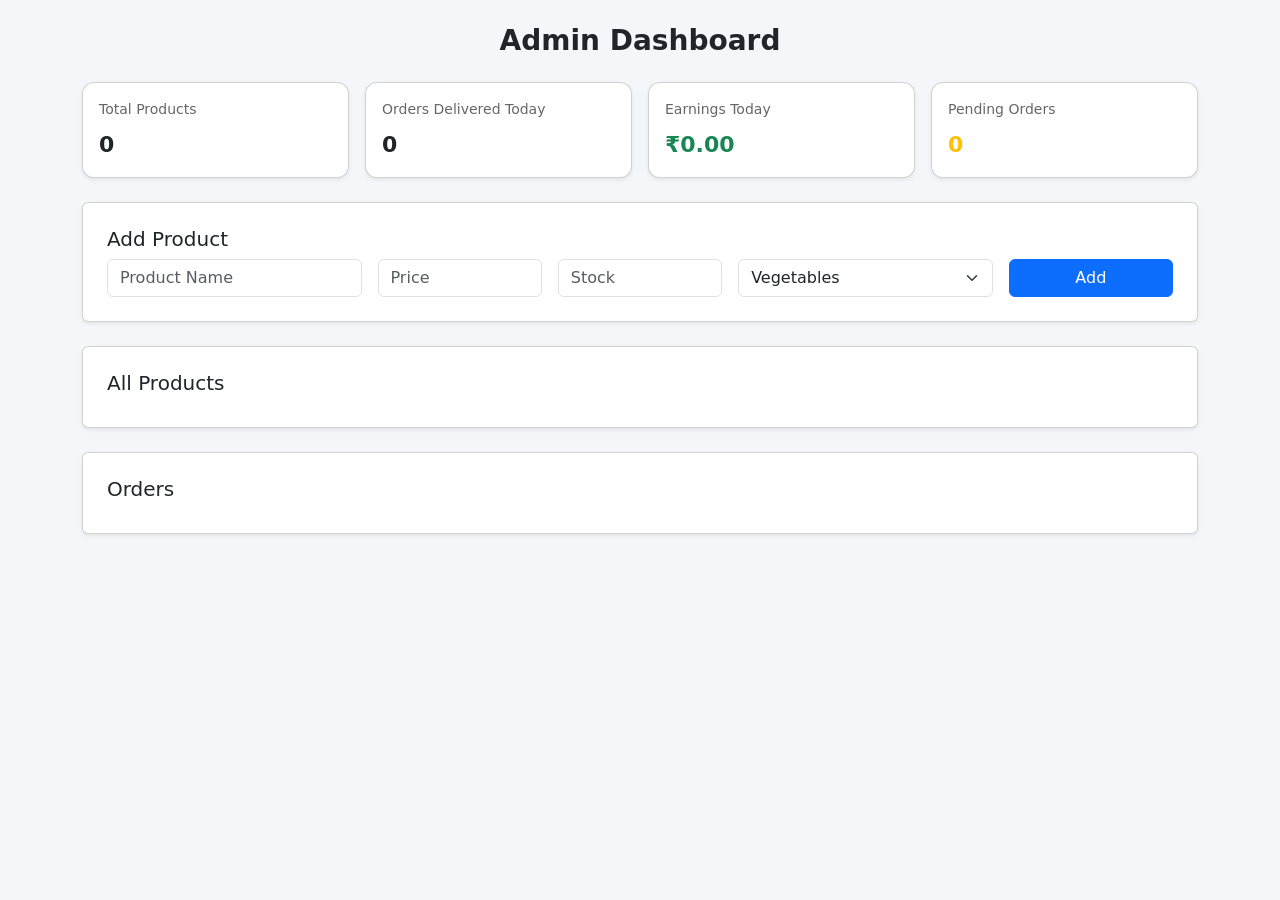
<file: templates/admin.html>
<!DOCTYPE html>
<html>
<head>
    <title>Admin Panel</title>
    <meta charset="UTF-8">
    <meta name="viewport" content="width=device-width, initial-scale=1">

    <!-- Bootstrap -->
    <link href="https://cdn.jsdelivr.net/npm/bootstrap@5.3.2/dist/css/bootstrap.min.css" rel="stylesheet">

    <!-- Custom CSS -->
    <link href="../static/css/admin.css" rel="stylesheet">
</head>

<body>

<div class="container py-4">

    <h3 class="mb-4 text-center fw-bold">Admin Dashboard</h3>

    <div class="row g-3 mb-4">

        <div class="col-md-3">
            <div class="card dashboard-card shadow-sm p-3">
                <div class="card-title">Total Products</div>
                <div class="card-value" id="totalProducts">0</div>
            </div>
        </div>

        <div class="col-md-3">
            <div class="card dashboard-card shadow-sm p-3">
                <div class="card-title">Orders Delivered Today</div>
                <div class="card-value" id="ordersToday">0</div>
            </div>
        </div>

        <div class="col-md-3">
            <div class="card dashboard-card shadow-sm p-3">
                <div class="card-title">Earnings Today</div>
                <div class="card-value text-success">₹<span id="earningsToday">0</span></div>
            </div>
        </div>

        <div class="col-md-3">
            <div class="card dashboard-card shadow-sm p-3">
                <div class="card-title">Pending Orders</div>
                <div class="card-value text-warning" id="pendingOrders">0</div>
            </div>
        </div>

    </div>

    <!-- Add Product -->
    <div class="card shadow-sm p-4 mb-4">
        <h5>Add Product</h5>
        <div class="row g-3">
            <div class="col-md-3">
                <input id="pName" class="form-control" placeholder="Product Name">
            </div>
            <div class="col-md-2">
                <input id="pPrice" type="number" class="form-control" placeholder="Price">
            </div>
            <div class="col-md-2">
                <input id="pStock" type="number" class="form-control" placeholder="Stock">
            </div>
            <div class="col-md-3">
                <select id="pCategory" class="form-select">
                    <option value="vegetables">Vegetables</option>
                    <option value="fruits">Fruits</option>
                    <option value="dairy">Dairy</option>
                    <option value="groceries">Groceries</option>
                    <option value="snacks">Snacks</option>
                    <option value="beverages">Beverages</option>
                    <option value="household">Household</option>
                    <option value="personalcare">Personal Care</option>
                </select>
            </div>
            <div class="col-md-2">
                <button class="btn btn-primary w-100" onclick="addProduct()">Add</button>
            </div>
        </div>
    </div>

    <!-- Products -->
    <div class="card shadow-sm p-4 mb-4">
        <h5>All Products</h5>
        <div id="productList"></div>
    </div>

    <!-- Orders -->
    <div class="card shadow-sm p-4">
        <h5>Orders</h5>
        <div id="ordersList"></div>
    </div>

</div>

<!-- Admin JS -->
<script src="../static/js/admin.js"></script>

</body>
</html>
</file>
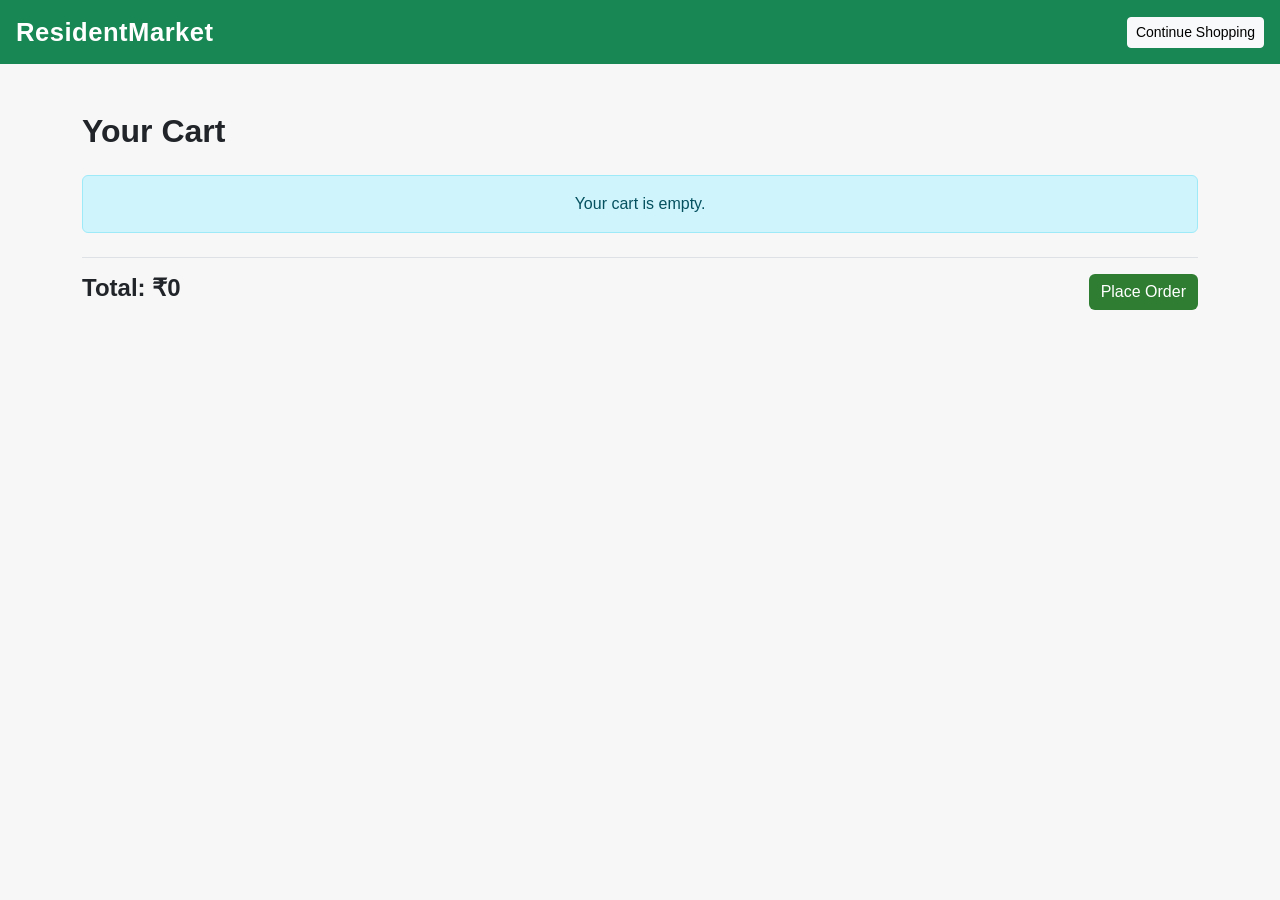
<file: templates/cart.html>
<!DOCTYPE html>
<html lang="en">
<head>
    <meta charset="UTF-8">
    <title>Cart | ResidentMarket</title>

    <!-- Bootstrap -->
    <link href="https://cdn.jsdelivr.net/npm/bootstrap@5.3.2/dist/css/bootstrap.min.css" rel="stylesheet">
    <link href="../static/css/style.css" rel="stylesheet">
</head>
<body>

<!-- NAVBAR -->
<nav class="navbar navbar-expand-lg navbar-dark bg-success px-3">
    <a class="navbar-brand fw-bold" href="index.html">ResidentMarket</a>
    <div class="ms-auto">
        <a href="items.html?category=all" class="btn btn-light btn-sm">
            Continue Shopping
        </a>
    </div>
</nav>

<!-- CART CONTENT -->
<div class="container py-5">
    <h2 class="fw-bold mb-4">Your Cart</h2>

    <div id="cart-items" class="mb-4"></div>

    <div class="d-flex justify-content-between align-items-center border-top pt-3">
        <h4 class="fw-bold">Total: ₹<span id="cart-total">0</span></h4>

        <button class="btn btn-success" onclick="placeOrder()">
            Place Order
        </button>
    </div>
</div>

<!-- JS -->
<script src="../static/js/cart.js"></script>
<script src="https://cdn.jsdelivr.net/npm/bootstrap@5.3.2/dist/js/bootstrap.bundle.min.js"></script>
</body>
</html>
</file>
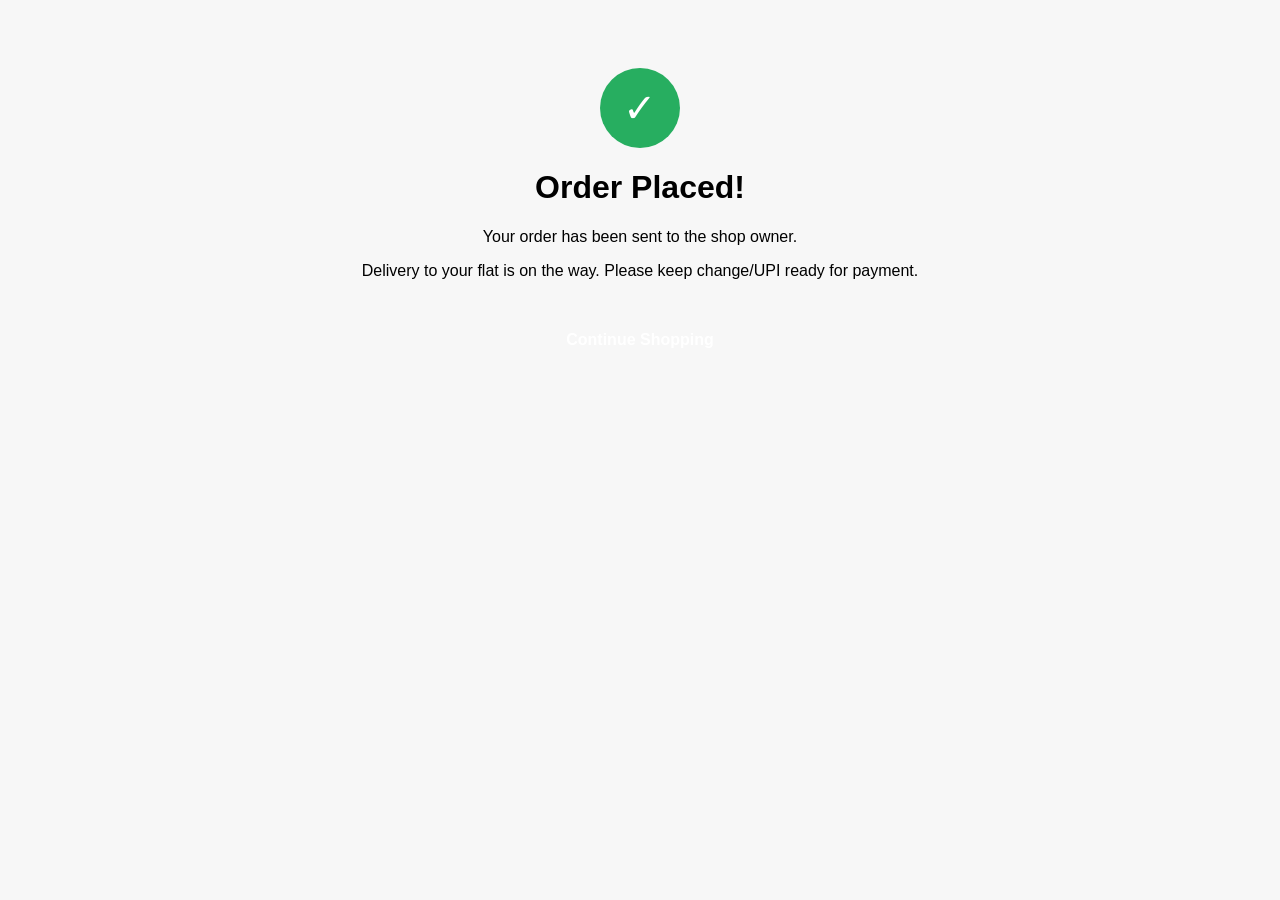
<file: templates/success.html>
<!DOCTYPE html>
<html lang="en">
<head>
    <meta charset="UTF-8">
    <meta name="viewport" content="width=device-width, initial-scale=1.0">
    <title>Success | Resident Market</title>
    <link rel="stylesheet" href="../static/css/style.css">
    <style>
        .success-container { text-align: center; padding: 60px 20px; }
        .icon-circle { width: 80px; height: 80px; background: #27ae60; color: white; border-radius: 50%; display: flex; align-items: center; justify-content: center; font-size: 40px; margin: 0 auto 20px; }
        .btn-home { display: inline-block; padding: 15px 30px; background: var(--primary); color: white; text-decoration: none; border-radius: 30px; font-weight: bold; margin-top: 20px; }
    </style>
</head>
<body>
    <div class="success-container">
        <div class="icon-circle">✓</div>
        <h1>Order Placed!</h1>
        <p>Your order has been sent to the shop owner.</p>
        <p>Delivery to your flat is on the way. Please keep change/UPI ready for payment.</p>
        
        <a href="/" class="btn-home">Continue Shopping</a>
    </div>
</body>
</html>
</file>
<file: static/css/admin.css>
body {
    background-color: #f4f6f9;
}

.dashboard-card {
    border-radius: 12px;
    transition: 0.3s;
}

.dashboard-card:hover {
    transform: translateY(-3px);
}

.card-title {
    font-size: 14px;
    color: #666;
}

.card-value {
    font-size: 22px;
    font-weight: bold;
}

.product-row {
    background: white;
    padding: 10px 15px;
    margin-bottom: 8px;
    border-radius: 8px;
    box-shadow: 0 2px 6px rgba(0,0,0,0.05);
}
</file>
<file: static/css/style.css>
/* ===============================
   GLOBAL STYLES
================================ */
body {
    font-family: "Segoe UI", Tahoma, sans-serif;
    background-color: #f7f7f7;
}

/* ===============================
   NAVBAR
================================ */
.navbar-brand {
    font-size: 1.6rem;
    letter-spacing: 0.5px;
}

.nav-link {
    font-weight: 500;
}

.nav-link:hover {
    text-decoration: underline;
}

/* ===============================
   HERO SECTION
================================ */
section.bg-light h1 {
    color: #1b5e20;
}

section.bg-light p {
    font-size: 1.05rem;
}

/* ===============================
   CATEGORY CARDS
================================ */
.category-card {
    border: none;
    border-radius: 12px;
    transition: all 0.25s ease;
    cursor: pointer;
    background-color: #ffffff;
}

.category-card:hover {
    transform: translateY(-6px);
    box-shadow: 0 10px 20px rgba(0,0,0,0.12);
}

.category-img {
    width: 80px;
    height: 80px;
    object-fit: contain;
}

/* ===============================
   FOOTER
================================ */
footer {
    font-size: 0.9rem;
}

/* ===============================
   BUTTON OVERRIDES
================================ */
.btn-success {
    background-color: #2e7d32;
    border: none;
}

.btn-success:hover {
    background-color: #1b5e20;
}
.category-img {
    width: 100%;
    height: 140px;
    object-fit: cover;
    border-radius: 10px;
}
/* ===============================
   PRODUCT GRID
================================ */
.product-card {
    border: none;
    border-radius: 12px;
    transition: all 0.25s ease;
    background-color: #ffffff;
}

.product-card:hover {
    transform: translateY(-5px);
    box-shadow: 0 10px 20px rgba(0,0,0,0.12);
}

.product-img {
    width: 100%;
    height: 140px;
    object-fit: contain;
    background-color: #fff;
}
.category-card {
    transition: transform 0.25s ease, box-shadow 0.25s ease;
}

.category-card:hover {
    transform: translateY(-6px) scale(1.02);
    box-shadow: 0 12px 25px rgba(0,0,0,0.18);
}

.category-card:active {
    transform: scale(0.98);
}
.nav-link i {
    margin-right: 4px;
    font-size: 1.1rem;
}

.navbar-brand i {
    margin-right: 6px;
}
</file>
